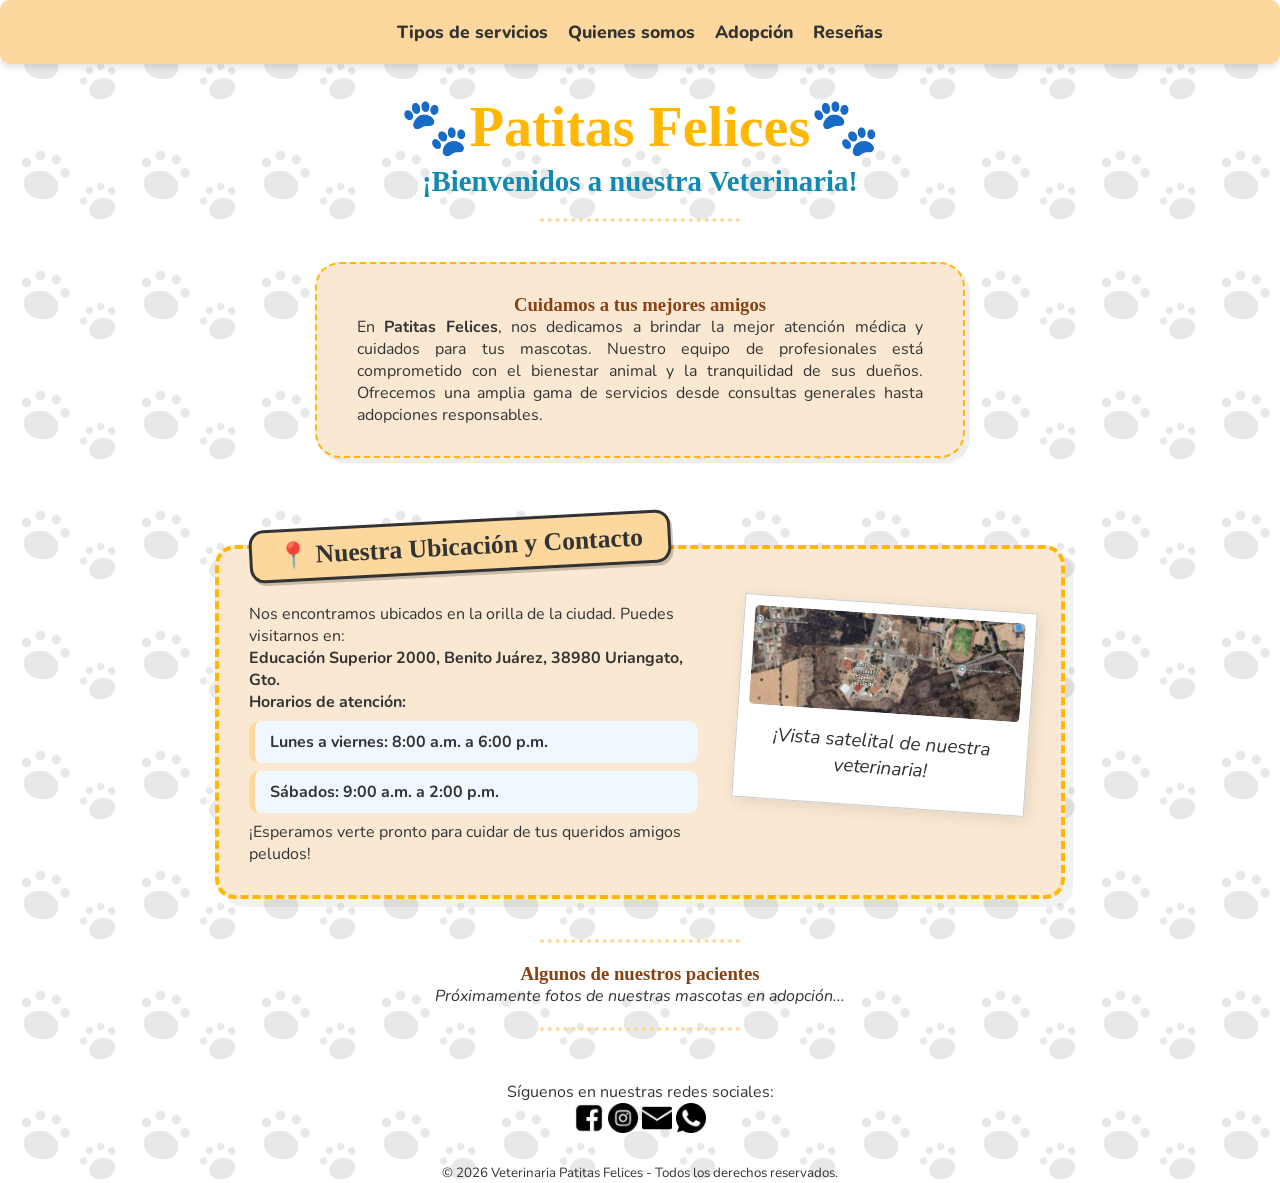
<file: html/index.html>
<!DOCTYPE html>
<html lang="es">
<head>
    <meta charset="UTF-8">
    <meta name="viewport" content="width=device-width, initial-scale=1.0">
    <link rel="stylesheet" href="../style.css">
    <title>Veterinaria - Patitas Felices</title>
</head>
<body>
    <header>
        <nav class="Menu">
            <ul>
                <li><a href="servicios.html">Tipos de servicios</a></li>
                <li><a href="quienesSomos.html">Quienes somos</a></li>
                <li><a href="adopcion.html">Adopción</a></li>
                <li><a href="reseñas.html">Reseñas</a></li>
            </ul>
        </nav>
    </header>
    <section id="nombre_vet">
        <h1 align="center">🐾Patitas Felices🐾</h1>
        <h2 align="center">¡Bienvenidos a nuestra Veterinaria!</h2>
        <hr id="comun">
    </section>
    <section id="bienvenida">
        <article>
            <h3 align="center">Cuidamos a tus mejores amigos</h3>
            <p align="justify">
                En <strong>Patitas Felices</strong>, nos dedicamos a brindar la mejor atención médica y cuidados para tus mascotas. 
                Nuestro equipo de profesionales está comprometido con el bienestar animal y la tranquilidad de sus dueños. 
                Ofrecemos una amplia gama de servicios desde consultas generales hasta adopciones responsables.
            </p>
        </article>
    </section>

    <br>

    <section id="ubicacion">
    <fieldset>
        <legend><strong>📍 Nuestra Ubicación y Contacto</strong></legend>
        
        <article>
            <div class="info-texto">
                <p>
                    Nos encontramos ubicados en la orilla de la ciudad. Puedes visitarnos en:
                    <br>
                    <strong>Educación Superior 2000, Benito Juárez, 38980 Uriangato, Gto.</strong>
                </p>

                <p>
                    <strong>Horarios de atención:</strong>
                </p>
                <ul>
                    <li>Lunes a viernes: 8:00 a.m. a 6:00 p.m.</li>
                    <li>Sábados: 9:00 a.m. a 2:00 p.m.</li>
                </ul>
                <p>¡Esperamos verte pronto para cuidar de tus queridos amigos peludos!</p>
            </div>

            <div id="ubicacion_satelite">
                <img src="../imagenes/veterinaria.png" alt="Veterinaria">
                <br>
                <small><em>¡Vista satelital de nuestra veterinaria!</em></small>
            </div>
        </article>
    </fieldset>
    </section>

    <hr id="comun">

    <section id="mascotas">
        <h3 align="center">Algunos de nuestros pacientes</h3>
        <p align="center"><em>Próximamente fotos de nuestras mascotas en adopción...</em></p>
    </section>   

    <hr>
    <footer>
        
        <section id="redesSociales" align="center">
            <p>Síguenos en nuestras redes sociales:</p>
            <nav>
                <a href="https://facebook.com" target="_blank"><img src="../imagenes/facebook.png" alt="Facebook" width="30"></a>
                <a href="https://instagram.com" target="_blank"><img src="../imagenes/instagram.png" alt="Instagram" width="30"></a>
                <a href="mailto:contacto@patitasfelices.com"><img src="../imagenes/email.png" alt="Email" width="30"></a>
                <a href="https://wa.me/1234567890" target="_blank"><img src="../imagenes/whatsapp.png" alt="WhatsApp" width="30"></a>
            </nav>
        </section>
        <br>
        <p align="center"><small>&copy; 2026 Veterinaria Patitas Felices - Todos los derechos reservados.</small></p>
    </footer>
</body>
</html>
</file>
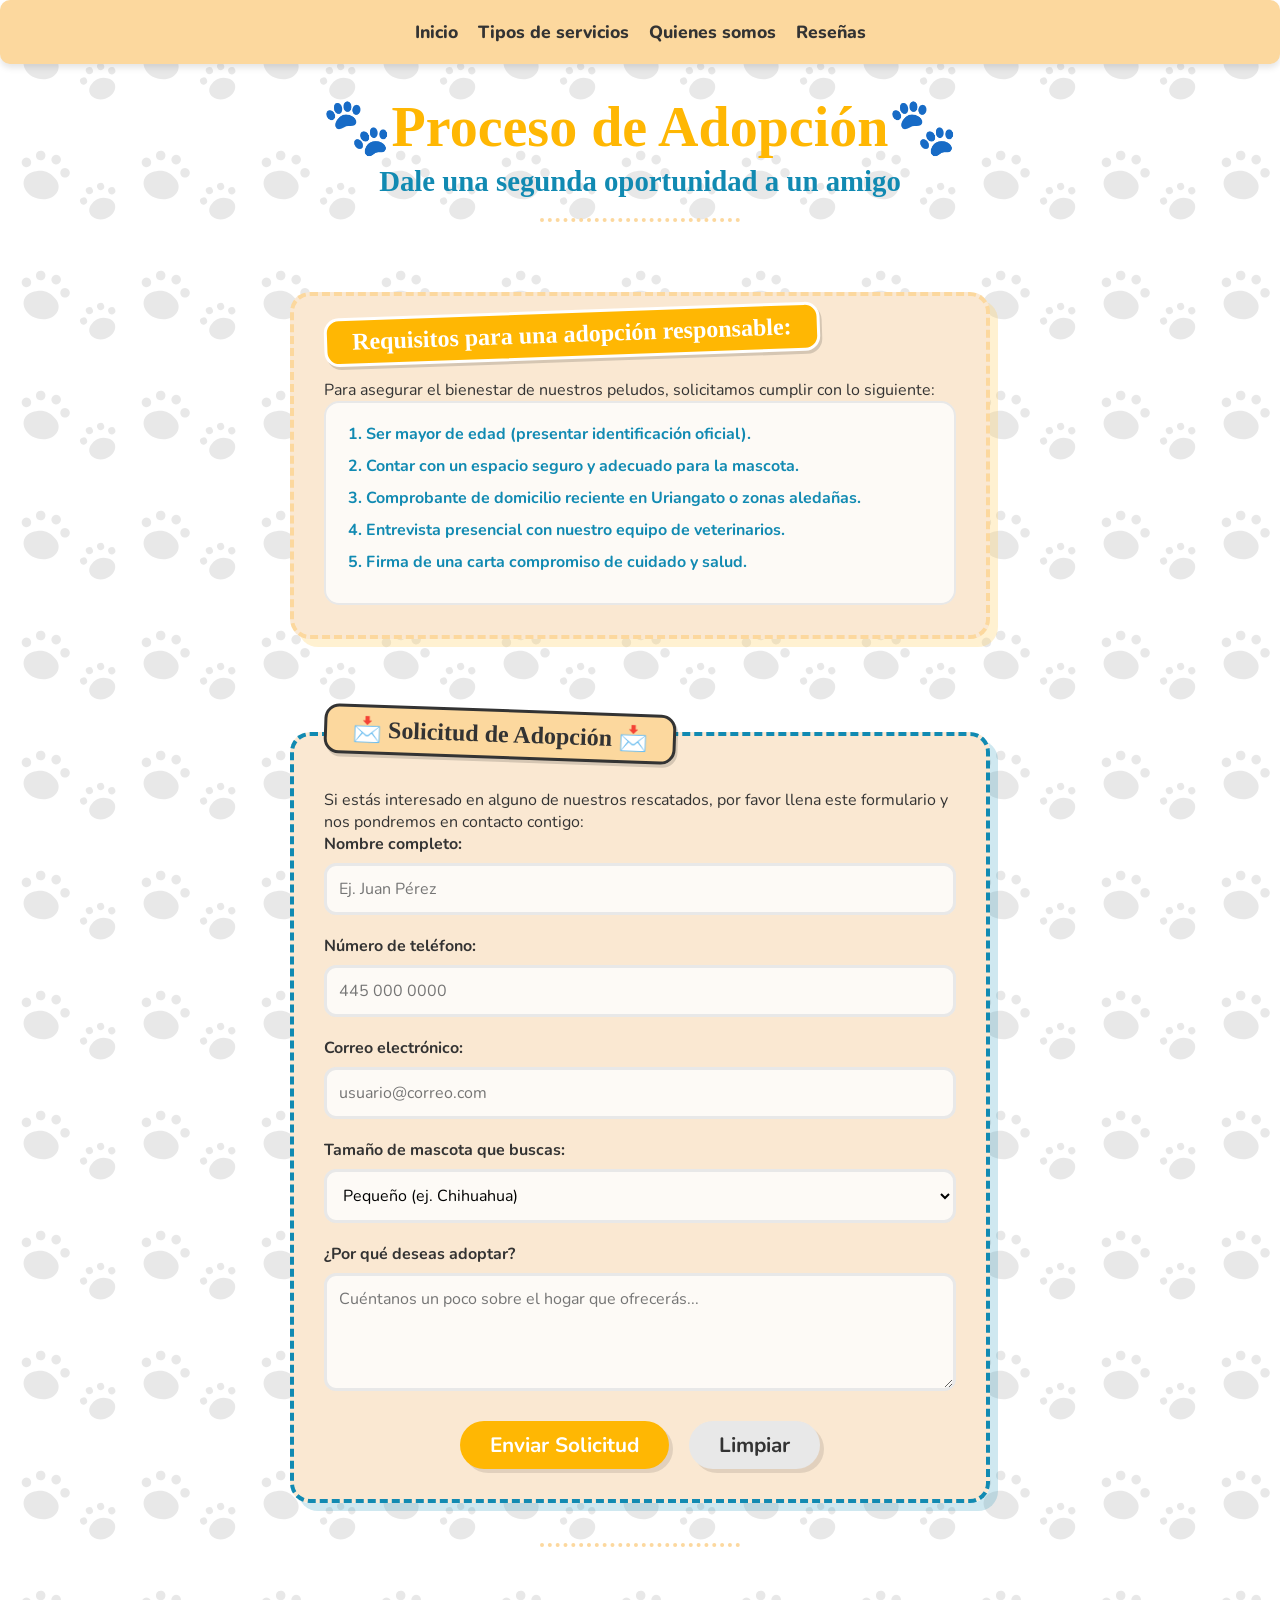
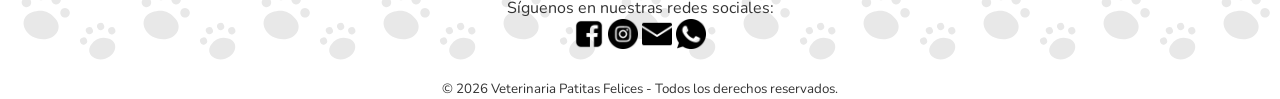
<file: html/adopcion.html>
<!DOCTYPE html>
<html lang="es">
<head>
    <meta charset="UTF-8">
    <meta name="viewport" content="width=device-width, initial-scale=1.0">
    <link rel="stylesheet" href="../style.css">
    <title>Adopcion</title>
</head>

<body>
    <header>
        <nav class="Menu">
            <ul>
                <li><a href="index.html">Inicio</a></li>
                <li><a href="servicios.html">Tipos de servicios</a></li>
                <li><a href="quienesSomos.html">Quienes somos</a></li>
                <li><a href="reseñas.html">Reseñas</a></li>
            </ul>
        </nav>
    </header>
    <section id="nombre_vet">
        <h1 align="center">🐾Proceso de Adopción🐾</h1>
        <h2 align="center">Dale una segunda oportunidad a un amigo</h2>
        <hr id="comun">
    </section>
    
    <section id="requisitos">
    <article class="tarjeta-adopcion">
        <h3>Requisitos para una adopción responsable:</h3>
        <p>Para asegurar el bienestar de nuestros peludos, solicitamos cumplir con lo siguiente:</p>
        <ol>
            <li>Ser mayor de edad (presentar identificación oficial).</li>
            <li>Contar con un espacio seguro y adecuado para la mascota.</li>
            <li>Comprobante de domicilio reciente en Uriangato o zonas aledañas.</li>
            <li>Entrevista presencial con nuestro equipo de veterinarios.</li>
            <li>Firma de una carta compromiso de cuidado y salud.</li>
        </ol>
    </article>
</section>

<section id="formulario_adopcion">
    <fieldset>
        <legend><strong>📩 Solicitud de Adopción 📩</strong></legend>
        <p>Si estás interesado en alguno de nuestros rescatados, por favor llena este formulario y nos pondremos en contacto contigo:</p>
        
        <form action="procesar_adopcion.php" method="post">
            <div class="campo-form">
                <label for="nombre">Nombre completo:</label>
                <input type="text" id="nombre" name="nombre" placeholder="Ej. Juan Pérez" required>
            </div>

            <div class="campo-form">
                <label for="telefono">Número de teléfono:</label>
                <input type="tel" id="telefono" name="telefono" placeholder="445 000 0000" required>
            </div>

            <div class="campo-form">
                <label for="email">Correo electrónico:</label>
                <input type="email" id="email" name="email" placeholder="usuario@correo.com" required>
            </div>

            <div class="campo-form">
                <label for="tamano">Tamaño de mascota que buscas:</label>
                <select id="tamano" name="tamano">
                    <option value="pequeno">Pequeño (ej. Chihuahua)</option>
                    <option value="mediano">Mediano (ej. Beagle)</option>
                    <option value="grande">Grande (ej. Labrador)</option>
                </select>
            </div>

            <div class="campo-form">
                <label for="motivo">¿Por qué deseas adoptar?</label>
                <textarea id="motivo" name="motivo" rows="4" placeholder="Cuéntanos un poco sobre el hogar que ofrecerás..."></textarea>
            </div>

            <div class="botones-form">
                <input type="submit" value="Enviar Solicitud">
                <input type="reset" value="Limpiar">
            </div>
        </form>
    </fieldset>
</section>

    <hr>
    <footer>
        <div id="redesSociales" align="center">
            <p>Síguenos en nuestras redes sociales:</p>
            <nav>
                <a href="https://facebook.com" target="_blank"><img src="../imagenes/facebook.png" alt="Facebook" width="30"></a>
                <a href="https://instagram.com" target="_blank"><img src="../imagenes/instagram.png" alt="Instagram" width="30"></a>
                <a href="mailto:contacto@patitasfelices.com"><img src="../imagenes/email.png" alt="Email" width="30"></a>
                <a href="https://wa.me/1234567890" target="_blank"><img src="../imagenes/whatsapp.png" alt="WhatsApp" width="30"></a>
            </nav>
        </div>
        <br>
        <p align="center"><small>&copy; 2026 Veterinaria Patitas Felices - Todos los derechos reservados.</small></p>
    </footer>
</body>

</html>
</file>
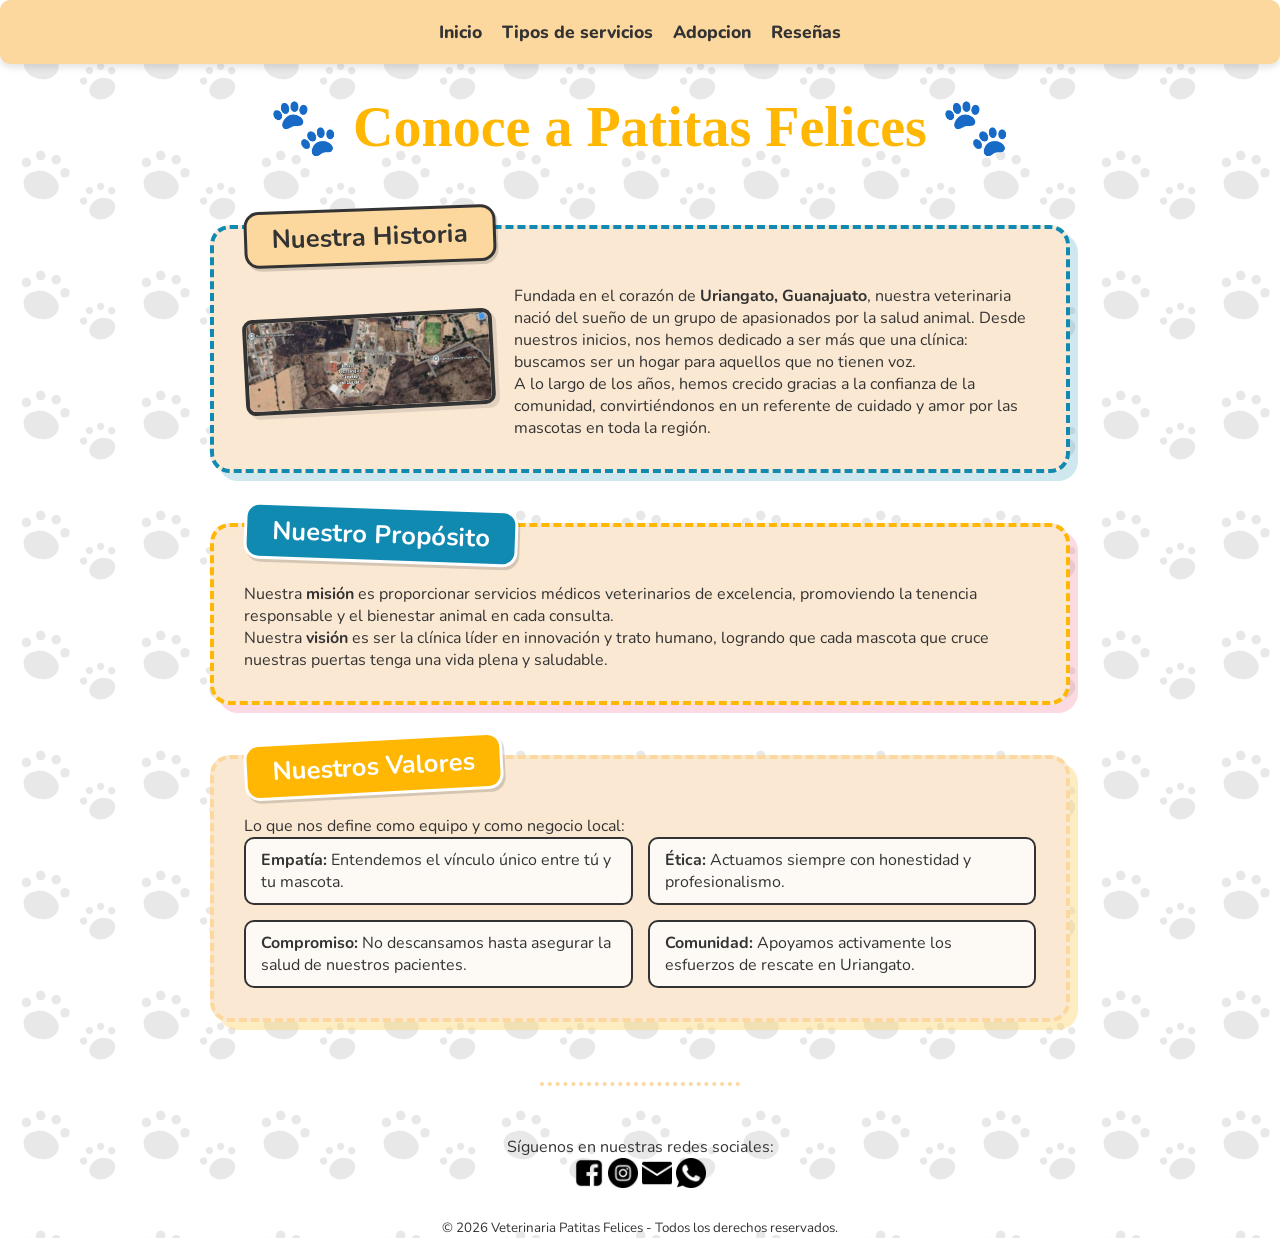
<file: html/quienesSomos.html>
<!DOCTYPE html>
<html lang="es">
<head>
    <meta charset="UTF-8">
    <meta name="viewport" content="width=device-width, initial-scale=1.0">
    <link rel="stylesheet" href="../style.css">
    <title>Quienes somos</title>
</head>
<body>
    <header>
        <nav class="Menu">
            <ul>
                <li><a href="index.html">Inicio</a></li>
                <li><a href="servicios.html">Tipos de servicios</a></li>
                <li><a href="adopcion.html">Adopcion</a></li>
                <li><a href="reseñas.html">Reseñas</a></li>
            </ul>
        </nav>
    </header>
    <section id="nombre_vet">
        <h1 align="center">🐾 Conoce a Patitas Felices 🐾</h1>
        
    </section>
    <div class="contenedor-quienes-somos">
    <section id="historia">
        <article class="tarjeta-comic">
            <h2>Nuestra Historia</h2>
            <div class="historia-flex">
                <img src="../imagenes/veterinaria.png" alt="Nuestra Clínica">
                <div class="texto-historia">
                    <p>Fundada en el corazón de <strong>Uriangato, Guanajuato</strong>, nuestra veterinaria nació del sueño de un grupo de apasionados por la salud animal. Desde nuestros inicios, nos hemos dedicado a ser más que una clínica: buscamos ser un hogar para aquellos que no tienen voz.</p>
                    <p>A lo largo de los años, hemos crecido gracias a la confianza de la comunidad, convirtiéndonos en un referente de cuidado y amor por las mascotas en toda la región.</p>
                </div>
            </div>
        </article>
    </section>

    <section id="proposito">
        <article class="tarjeta-comic">
            <h2>Nuestro Propósito</h2>
            <p>Nuestra <strong>misión</strong> es proporcionar servicios médicos veterinarios de excelencia, promoviendo la tenencia responsable y el bienestar animal en cada consulta.</p>
            <p>Nuestra <strong>visión</strong> es ser la clínica líder en innovación y trato humano, logrando que cada mascota que cruce nuestras puertas tenga una vida plena y saludable.</p>
        </article>
    </section>

    <section id="valores">
        <article class="tarjeta-comic">
            <h2>Nuestros Valores</h2>
            <p>Lo que nos define como equipo y como negocio local:</p>
            <ul>
                <li><strong>Empatía:</strong> Entendemos el vínculo único entre tú y tu mascota.</li>
                <li><strong>Ética:</strong> Actuamos siempre con honestidad y profesionalismo.</li>
                <li><strong>Compromiso:</strong> No descansamos hasta asegurar la salud de nuestros pacientes.</li>
                <li><strong>Comunidad:</strong> Apoyamos activamente los esfuerzos de rescate en Uriangato.</li>
            </ul>
        </article>
    </section>
</div>
     <hr>
    <footer>
   
    <div id="redesSociales" align="center">
        <p>Síguenos en nuestras redes sociales:</p>
        <nav>
            <a href="https://facebook.com" target="_blank"><img src="../imagenes/facebook.png" alt="Facebook" width="30"></a>
            <a href="https://instagram.com" target="_blank"><img src="../imagenes/instagram.png" alt="Instagram" width="30"></a>
            <a href="mailto:contacto@patitasfelices.com"><img src="../imagenes/email.png" alt="Email" width="30"></a>
            <a href="https://wa.me/1234567890" target="_blank"><img src="../imagenes/whatsapp.png" alt="WhatsApp" width="30"></a>
        </nav>
    </div>
    <br>
    <p align="center"><small>&copy; 2026 Veterinaria Patitas Felices - Todos los derechos reservados.</small></p>
</footer>
</body>

</html>
</file>
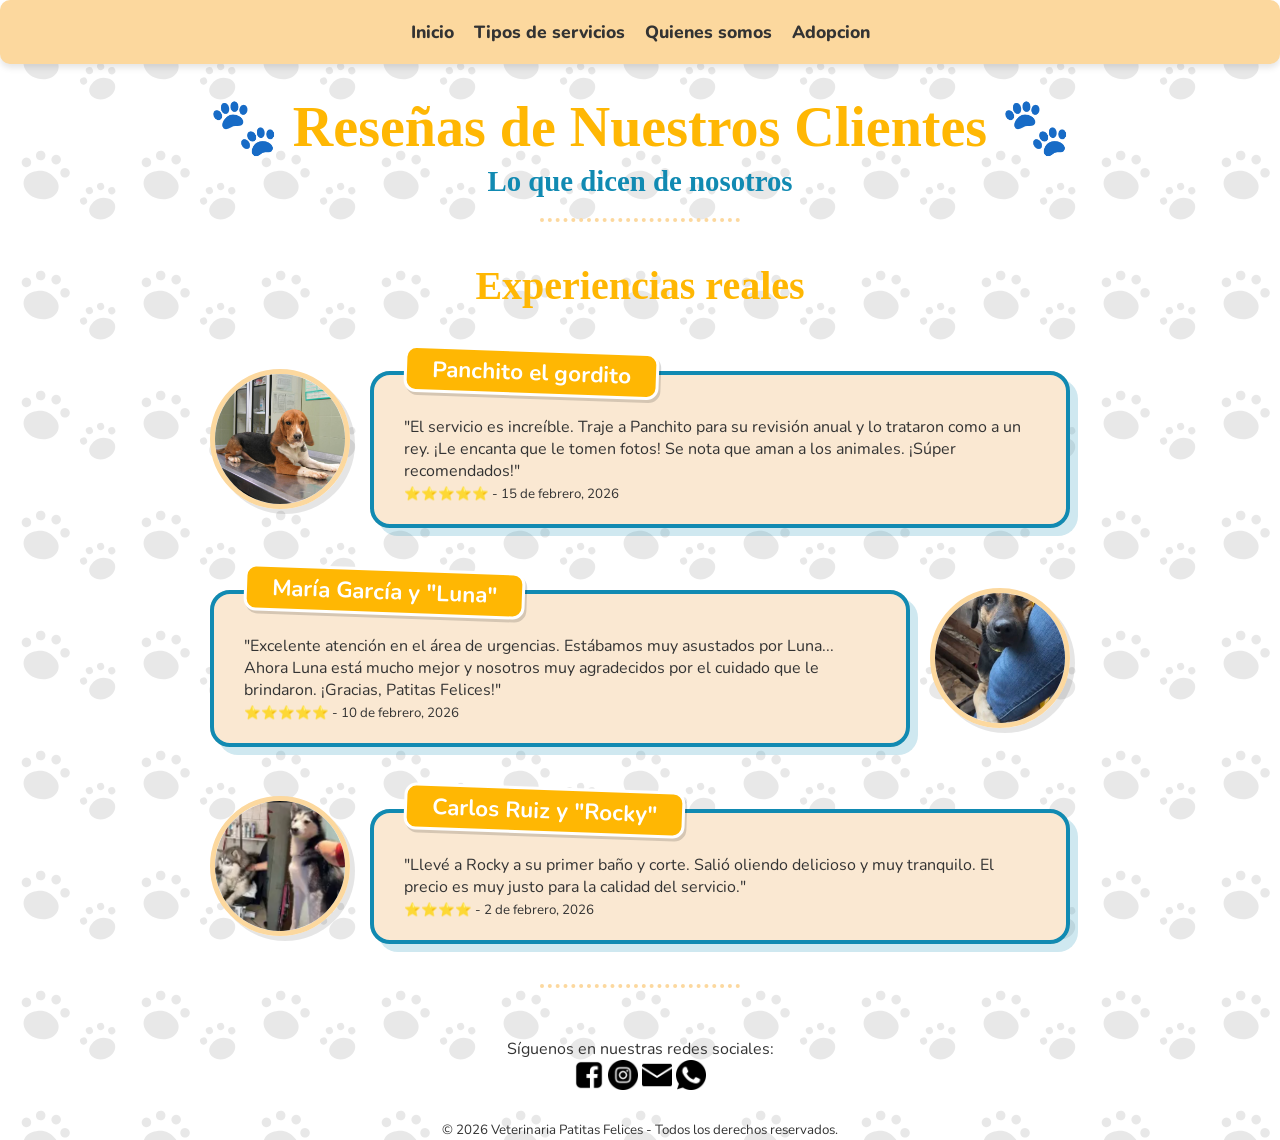
<file: html/reseñas.html>
<!DOCTYPE html>
<html lang="es">
<head>
    <meta charset="UTF-8">
    <meta name="viewport" content="width=device-width, initial-scale=1.0">
    <link rel="stylesheet" href="../style.css">
    <title>Reseñas - Patitas Felices</title>
    
</head>
<body>
    <header>
        <nav class="Menu">
            <ul>
                <li><a href="index.html">Inicio</a></li>
                <li><a href="servicios.html">Tipos de servicios</a></li>
                <li><a href="quienesSomos.html">Quienes somos</a></li>
                <li><a href="adopcion.html">Adopcion</a></li> 
            </ul>
        </nav>
        
    </header>
    <section id="nombre_vet">
        <h1 align="center">🐾 Reseñas de Nuestros Clientes 🐾</h1>
        <h2 align="center">Lo que dicen de nosotros</h2>
        <hr id="comun">
    </section>
    <section id="lista-reseñas">
    <h3 align="center">Experiencias reales</h3>
    
    <article>
        <img src="../imagenes/beagle_veterinaria.png" alt="Beagle en la veterinaria">
        <fieldset>
            <legend><strong>Panchito el gordito</strong></legend>
            <p>
                "El servicio es increíble. Traje a Panchito para su revisión anual y lo trataron como a un rey. ¡Le encanta que le tomen fotos!
                Se nota que aman a los animales. ¡Súper recomendados!"
            </p>
            <p><small>⭐⭐⭐⭐⭐ - 15 de febrero, 2026</small></p>
        </fieldset>
    </article>

    <article>
        <img src="../imagenes/perrito_rescatado.png" alt="Perrito rescatado">
        <fieldset>
            <legend><strong>María García y "Luna"</strong></legend>
            <p>
                "Excelente atención en el área de urgencias. Estábamos muy asustados por Luna... Ahora Luna está mucho mejor y nosotros muy agradecidos por el cuidado que le brindaron. ¡Gracias, Patitas Felices!"
            </p>
            <p><small>⭐⭐⭐⭐⭐ - 10 de febrero, 2026</small></p>
        </fieldset>
    </article>

    <article>
        <img src="../imagenes/husky_corte_pelo.png" alt="Husky bien portadito">
        <fieldset>
            <legend><strong>Carlos Ruiz y "Rocky"</strong></legend>
            <p>
                "Llevé a Rocky a su primer baño y corte. Salió oliendo delicioso y muy tranquilo. 
                El precio es muy justo para la calidad del servicio."
            </p>
            <p><small>⭐⭐⭐⭐ - 2 de febrero, 2026</small></p>
        </fieldset>
    </article>
</section>
    <hr>
    <footer>
    
    <div id="redesSociales" align="center">
        <p>Síguenos en nuestras redes sociales:</p>
        <nav>
            <a href="https://facebook.com" target="_blank"><img src="../imagenes/facebook.png" alt="Facebook" width="30"></a>
            <a href="https://instagram.com" target="_blank"><img src="../imagenes/instagram.png" alt="Instagram" width="30"></a>
            <a href="mailto:contacto@patitasfelices.com"><img src="../imagenes/email.png" alt="Email" width="30"></a>
            <a href="https://wa.me/1234567890" target="_blank"><img src="../imagenes/whatsapp.png" alt="WhatsApp" width="30"></a>
        </nav>
    </div>
    <br>
    <p align="center"><small>&copy; 2026 Veterinaria Patitas Felices - Todos los derechos reservados.</small></p>
    </footer>
</body>

</html>
</file>
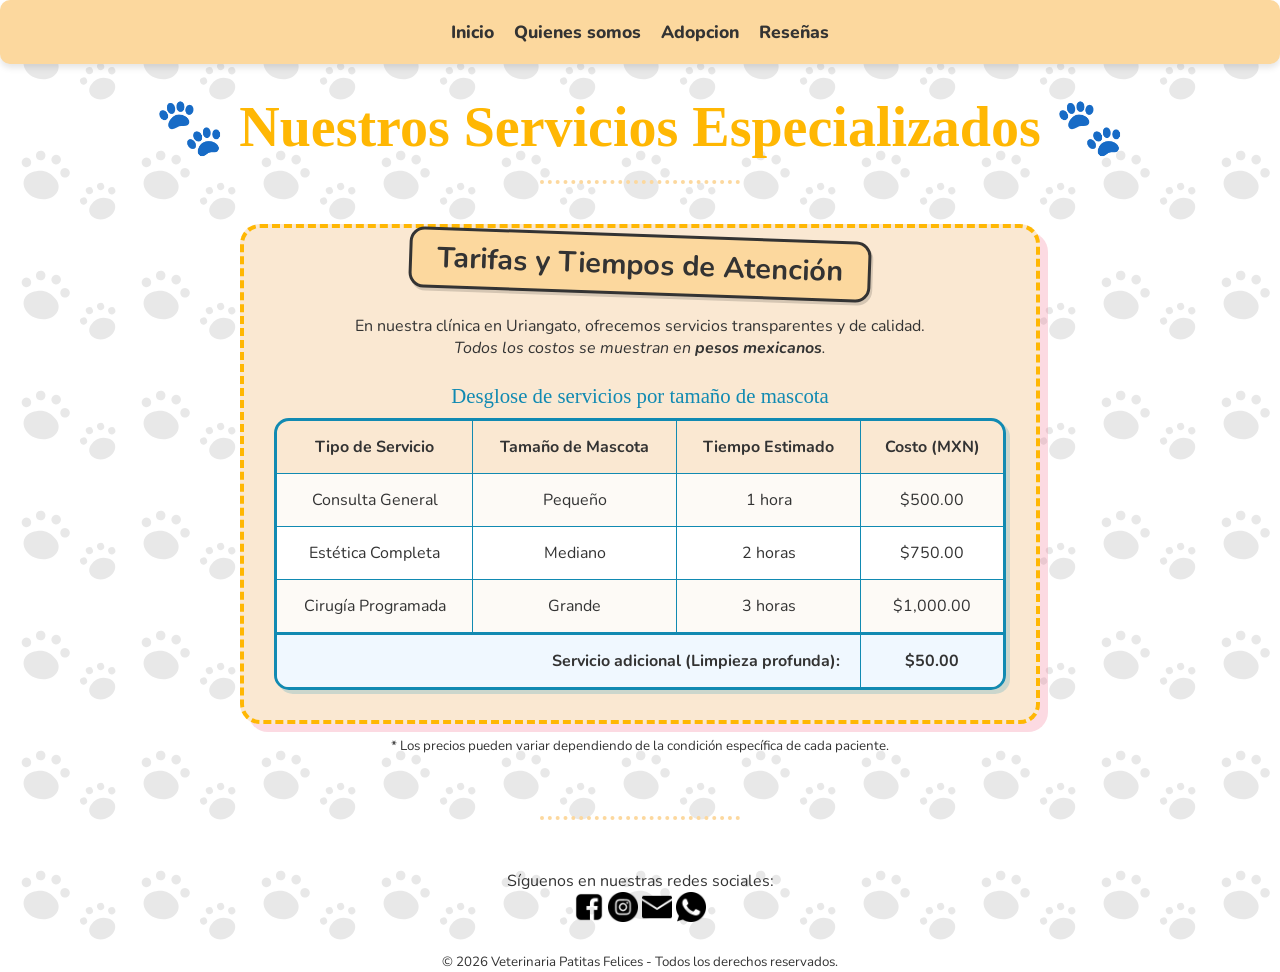
<file: html/servicios.html>
<!DOCTYPE html>
<html lang="es">
<head>
    <meta charset="UTF-8">
    <meta name="viewport" content="width=device-width, initial-scale=1.0">
    <link rel="stylesheet" href="../style.css">
    <title>Servicios</title>
</head>
<body>
    <header>
        <nav class="Menu">
            <ul>
                <li><a href="index.html">Inicio</a></li>
                <li><a href="quienesSomos.html">Quienes somos</a></li>
                <li><a href="adopcion.html">Adopcion</a></li>
                <li><a href="reseñas.html">Reseñas</a></li>
            </ul>
        </nav>
    </header>
    <section id="nombre_vet">
        <h1 align="center">🐾 Nuestros Servicios Especializados 🐾</h1>
        <hr id="comun">
    </section>
   <section id="contenido_servicios">
    <article class="tarjeta-servicios">
        <h2>Tarifas y Tiempos de Atención</h2>
        <p>
            En nuestra clínica en Uriangato, ofrecemos servicios transparentes y de calidad. 
            <br>
            <em>Todos los costos se muestran en <strong>pesos mexicanos</strong>.</em>
        </p>

        <table>
            <caption>Desglose de servicios por tamaño de mascota</caption>
            <thead>
                <tr> 
                    <th>Tipo de Servicio</th>
                    <th>Tamaño de Mascota</th>
                    <th>Tiempo Estimado</th>
                    <th>Costo (MXN)</th>
                </tr>
            </thead>
            <tbody>
                <tr>
                    <td>Consulta General</td>
                    <td>Pequeño</td>
                    <td>1 hora</td>
                    <td>$500.00</td>
                </tr>
                <tr>
                    <td>Estética Completa</td>
                    <td>Mediano</td>
                    <td>2 horas</td>
                    <td>$750.00</td> 
                </tr>
                <tr>
                    <td>Cirugía Programada</td>
                    <td>Grande</td>
                    <td>3 horas</td>
                    <td>$1,000.00</td>
                </tr>
            </tbody>
            <tfoot>
                <tr>
                    <td colspan="3" class="texto-derecha"><strong>Servicio adicional (Limpieza profunda):</strong></td>
                    <td><strong>$50.00</strong></td>
                </tr>
            </tfoot>
        </table>
    </article>
</section>

<section id="nota_adicional">
    <p><small>* Los precios pueden variar dependiendo de la condición específica de cada paciente.</small></p>
</section>
    <hr>
    <footer>
        <div id="redesSociales" align="center">
            <p>Síguenos en nuestras redes sociales:</p>
            <nav>
                <a href="https://facebook.com" target="_blank"><img src="../imagenes/facebook.png" alt="Facebook" width="30"></a>
                <a href="https://instagram.com" target="_blank"><img src="../imagenes/instagram.png" alt="Instagram" width="30"></a>
                <a href="mailto:contacto@patitasfelices.com"><img src="../imagenes/email.png" alt="Email" width="30"></a>
                <a href="https://wa.me/1234567890" target="_blank"><img src="../imagenes/whatsapp.png" alt="WhatsApp" width="30"></a>
            </nav>
        </div>
        <br>
        <p align="center"><small>&copy; 2026 Veterinaria Patitas Felices - Todos los derechos reservados.</small></p>
    </footer>
</body>

</html>
</file>
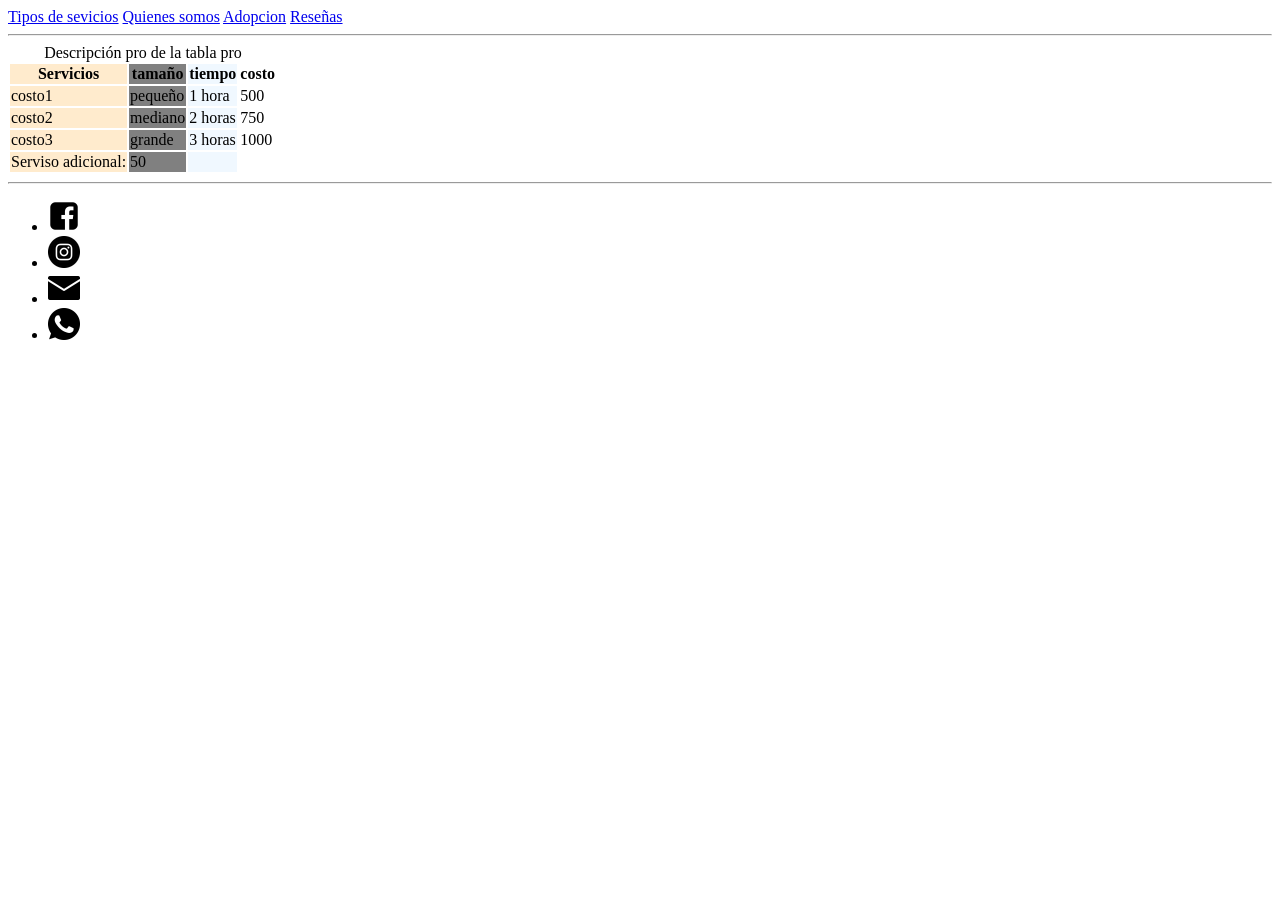
<file: html/servisios.html>
<!DOCTYPE html>
<html lang="en">
<head>
    <meta charset="UTF-8">
    <meta name="viewport" content="width=device-width, initial-scale=1.0">
    <title>Servicios</title>
</head>
<header>
    <nav id="menu">
        <a href="servicios.html">Tipos de sevicios</a>
        <a href="quienesSomos.html">Quienes somos</a>
        <a href="adopcion.html">Adopcion</a>
        <a href="reseñas.html">Reseñas</a>
    </nav>
    <hr>
</header>
<body>
    <table>
        <caption>Descripción pro de la tabla pro</caption>
            <colgroup>
                <col style="background-color: blanchedalmond;">
                <col style="background-color: gray;">
                <col style="background-color: aliceblue;">
            </colgroup>
            <thead>
                <tr>
                    <th>Servicios</th>
                    <th>tamaño</th>
                    <th>tiempo</th>
                    <th>costo</th>
                </tr>
            </thead>
            <tbody>
                <tr>
                    <td>
                        costo1
                    </td>
                    <td>
                        pequeño
                    </td>
                    <td>
                        1 hora
                    </td>
                    <td>
                        500
                    </td>
                </tr>
                <tr >
                    <td>
                        costo2
                    </td>
                    <td>
                        mediano
                    </td>
                    <td>
                        2 horas
                    <td>
                        750
                    </td>
                
                </tr>
                <tr>
                    <td>
                        costo3
                    </td>
                    <td>
                        grande
                    </td>
                    <td>
                        3 horas
                    </td>
                    <td>
                        1000
                    </td>
                
                </tr>
            </tbody>
            <tfoot>
                <tr>
                    <td>Serviso adicional:</td>
                    <td>50</td>
                    <td></td>
                    <td></td>
                </tr>
            </tfoot>
    </table>
</body>
<footer>
    <hr>
    <div id="redesSociales"></div>
        <ul>
            <li><nav><img src="../imagenes/facebook.png" alt="Facebook"></nav></li>
            <li> <nav><img src="../imagenes/instagram.png" alt="Instagram"></nav></li>
            <li> <nav><img src="../imagenes/email.png" alt="Email"></nav></li>
            <li> <nav><img src="../imagenes/whatsapp.png" alt="WhatsApp"></nav></li>
        </ul>
    </div>
</footer>
</html>
</file>
<file: style.css>
@import url('https://fonts.googleapis.com/css2?family=Nunito:ital,wght@0,200..1000;1,200..1000&family=Schoolbell&display=swap');

:root {
    --fuente-nunito: 'Nunito';
    --fuente-schoolbell: 'Schoolbell', cursive;

    --color-fondo: #fbf5ee;
    --color-nav: #fcd89e;
    --color-texto: #333333;
    --color-titulos: #8a4111;
    --color-hover: #ef476f;
    --color-caja: rgb(250, 232, 210);
    --color-acento: #ffb703;
}

* {
    margin: 0;
    padding: 0;
    box-sizing: border-box;
}

body{
    font-family: var(--fuente-nunito);
    background-color: var(--color-fondo);
    color: var(--color-texto);

    display: flex;
    flex-direction: column;

    background-color: white;
    background-image: url("data:image/svg+xml,%3Csvg xmlns='http://www.w3.org/2000/svg' width='120' height='120' viewBox='0 0 120 120'%3E%3Cg fill='%23e8e8e8'%3E%3C!-- Huella 1 --%3E%3Cg transform='translate(20, 20) rotate(15) scale(0.8)'%3E%3Ccircle cx='15' cy='25' r='6'/%3E%3Ccircle cx='30' cy='12' r='6'/%3E%3Ccircle cx='50' cy='12' r='6'/%3E%3Ccircle cx='65' cy='25' r='6'/%3E%3Cpath d='M40,65 C20,65 10,45 25,35 C35,28 45,28 55,35 C70,45 60,65 40,65 Z'/%3E%3C/g%3E%3C!-- Huella 2 --%3E%3Cg transform='translate(70, 70) rotate(-20) scale(0.6)'%3E%3Ccircle cx='15' cy='25' r='6'/%3E%3Ccircle cx='30' cy='12' r='6'/%3E%3Ccircle cx='50' cy='12' r='6'/%3E%3Ccircle cx='65' cy='25' r='6'/%3E%3Cpath d='M40,65 C20,65 10,45 25,35 C35,28 45,28 55,35 C70,45 60,65 40,65 Z'/%3E%3C/g%3E%3C/g%3E%3C/svg%3E");
    background-repeat: repeat;
}

h1, h2, h3, legend {
    font-family: var(--fuente-schoolbell);
    color: var(--color-titulos);
}

.Menu{
    background-color: var(--color-nav);
    padding: 20px;
    box-shadow: 0 4px 6px rgba(0, 0, 0, 0.1);
    border-radius: 10px;
}

.Menu ul{
    display: flex;
    justify-content: center;
    align-items: center;
    gap: 20px;
    list-style: none;
}

.Menu a {
    text-decoration: none;
    color: var(--color-texto);
    font-weight: 800;
    font-size: 1.1rem;
    transition: color 0.3s ease, transform 0.2s ease;
}

.Menu a:hover {
    color: var(--color-hover);
    transform: scale(1.1);
}

#nombre_vet {
    text-align: center;
    margin-top: 30px;
}

#nombre_vet h1 {
    font-family: var(--fuente-schoolbell);
    font-size: 3.5rem;
    color: var(--color-acento);
    margin-bottom: 5px;
}

#nombre_vet h2 {
    font-family: var(--fuente-schoolbell);
    font-size: 1.8rem;
    margin-top: 0;
    color: #118ab2;
}

hr {
    border: none;
    border-top: 4px dotted var(--color-nav);
    width: 200px;
    margin: 20px auto;
}

#bienvenida {
    display: flex;
    justify-content: center;
    padding: 20px;
}

#bienvenida article {
    background-color: var(--color-caja);
    max-width: 650px; 
    padding: 30px 40px;
    
    border: 2.5px dashed var(--color-acento);
    border-radius: 25px;
    
    box-shadow: 5px 5px 0px rgba(173, 172, 172, 0.2);
}

/*Inicio*/

#ubicacion {
    display: flex;
    justify-content: center;
    padding: 20px;
}

#ubicacion fieldset {
    background-color: var(--color-caja);
    border: 4px dashed var(--color-acento); 
    border-radius: 20px;
    padding: 30px;
    max-width: 850px;
    box-shadow: 8px 8px 0px rgba(0,0,0,0.05);
}

#ubicacion legend {
    background-color: var(--color-nav);
    color: var(--color-texto);
    font-family: var(--fuente-schoolbell);
    font-size: 1.6rem;
    padding: 8px 25px;
    border-radius: 15px;
    border: 3px solid var(--color-texto); 
    transform: rotate(-3deg);
    box-shadow: 2px 3px 0px rgba(0,0,0,0.2);
}

#ubicacion article {
    display: flex;
    flex-direction: column; /* En móvil, se apilan verticalmente */
    align-items: center;
    gap: 40px;
}

.info-texto ul {
    list-style: none;
    padding: 0;
}

.info-texto li {
    background-color: #f0f8ff;
    margin: 8px 0;
    padding: 10px 15px;
    border-radius: 10px;
    border-left: 6px solid var(--color-nav);
    font-weight: bold;
}

#ubicacion_satelite {
    background: white;
    padding: 10px 10px 25px 10px;
    border: 1px solid #ccc;
    box-shadow: 3px 3px 15px rgba(0,0,0,0.1);
    transform: rotate(4deg); 
    transition: transform 0.3s ease;
    text-align: center;
}

#ubicacion_satelite:hover {
    transform: scale(1.05) rotate(0deg);
}

#ubicacion_satelite img {
    width: 100%;
    max-width: 300px;
    border-radius: 5px;
    height: auto;
}

#ubicacion_satelite small {
    display: block;
    margin-top: 10px;
    font-family: var(--fuente-titulos);
    font-size: 1.2rem;
    color: var(--color-texto);
}

@media (min-width: 768px) {
    #ubicacion article {
        flex-direction: row;
        align-items: flex-start;
    }
}

/*Reseñas*/

#lista-reseñas {
    max-width: 900px; 
    margin: 0 auto;
    padding: 20px;
    display: flex;
    flex-direction: column;
    gap: 40px;
}

#lista-reseñas h3 {
    font-family: var(--fuente-schoolbell);
    font-size: 2.5rem;
    color: var(--color-acento);
}

#lista-reseñas article {
    display: flex;
    flex-direction: column;
    align-items: center;
    gap: 20px;
}

#lista-reseñas article img {
    width: 140px;
    height: 140px;
    object-fit: cover; 
    border-radius: 50%; 
    border: 5px solid var(--color-nav); 
    box-shadow: 5px 5px 0px rgba(0,0,0,0.1);
    flex-shrink: 0;
}

#lista-reseñas fieldset {
    background-color: var(--color-caja);
    border: 4px solid #118ab2;
    border-radius: 20px;
    padding: 20px 30px;
    box-shadow: 8px 8px 0px rgba(17, 138, 178, 0.2);
    position: relative;
    flex-grow: 1; /* Hace que el cuadro ocupe todo el espacio disponible al lado de la foto */
}

#lista-reseñas legend {
    background-color: var(--color-acento); 
    color: white;
    font-family: var(--fuente-titulos);
    font-size: 1.4rem;
    padding: 5px 25px;
    border-radius: 12px;
    border: 3px solid white;
    transform: rotate(2deg);
    box-shadow: 2px 3px 0px rgba(0,0,0,0.15);
}

@media (min-width: 768px) {
    #lista-reseñas article {
        flex-direction: row;
        align-items: center; 
    }

    /*Para ir alternando de izquierda a derecha las fotos de los fuchis*/
    #lista-reseñas article:nth-of-type(even) {
        flex-direction: row-reverse;
    }

}

/*Quienes somos*/
.contenedor-quienes-somos {
    max-width: 900px;
    margin: 60px auto 40px auto;
    display: flex;
    flex-direction: column;
    gap: 50px;
    padding: 0 20px;
}

.tarjeta-comic {
    background-color: var(--color-caja);
    border: 4px dashed #118ab2;
    border-radius: 20px;
    padding: 0 30px 30px 30px;
    box-shadow: 8px 8px 0px rgba(17, 138, 178, 0.2);
}


#proposito .tarjeta-comic {
    border-color: var(--color-acento);
    box-shadow: 8px 8px 0px rgba(239, 71, 111, 0.2);
}

#valores .tarjeta-comic {
    border-color: var(--color-nav); /* Amarillo */
    box-shadow: 8px 8px 0px rgba(255, 209, 102, 0.4);
}

.tarjeta-comic h2 {
    font-family: var(--fuente-titulos);
    font-size: 1.6rem;
    background-color: var(--color-nav);
    color: var(--color-texto);
    display: inline-block;
    padding: 8px 25px;
    border-radius: 15px;
    border: 3px solid var(--color-texto);
    margin-top: -25px; /* Sube el título para que muerda el borde */
    margin-bottom: 20px;
    transform: rotate(-2deg);
    box-shadow: 2px 3px 0px rgba(0,0,0,0.15);
}

#proposito .tarjeta-comic h2 {
    background-color: #118ab2;
    color: white;
    border-color: white;
    transform: rotate(2deg); /* Inclinación al lado contrario */
}

#valores .tarjeta-comic h2 {
    background-color: var(--color-acento);
    color: white;
    border-color: white;
    transform: rotate(-3deg);
}

.historia-flex {
    display: flex;
    flex-direction: column;
    align-items: center;
    gap: 20px;
}

@media (min-width: 768px) {
    .historia-flex {
        flex-direction: row;
    }
}

.historia-flex img {
    width: 100%;
    max-width: 250px;
    border-radius: 10px;
    border: 4px solid var(--color-texto);
    box-shadow: 4px 4px 0px rgba(0,0,0,0.1);
    transform: rotate(-3deg);
}

#valores ul {
    list-style: none;
    padding: 0;
    display: flex;
    flex-wrap: wrap; /* Permite que los elementos pasen a la siguiente línea */
    gap: 15px;
}

#valores li {
    background-color: #fdfaf6;
    padding: 10px 15px;
    border-radius: 10px;
    border: 2px solid var(--color-texto);
    flex: 1 1 45%; /* Hace que se acomoden en dos columnas en pantallas grandes */
}

/*Tipos de Servicios*/
#contenido_servicios {
    display: flex;
    justify-content: center;
    padding: 20px;
}

.tarjeta-servicios {
    background-color: var(--color-caja);
    border: 4px dashed var(--color-acento); /* Borde rosa sandía */
    border-radius: 20px;
    padding: 30px;
    max-width: 800px;
    width: 100%;
    box-shadow: 8px 8px 0px rgba(239, 71, 111, 0.2);
    text-align: center;
}

.tarjeta-servicios h2 {
    font-family: var(--fuente-titulos);
    font-size: 1.8rem;
    background-color: var(--color-nav);
    color: var(--color-texto);
    display: inline-block;
    padding: 8px 25px;
    border-radius: 15px;
    border: 3px solid var(--color-texto);
    margin-top: -55px; /* Lo subimos para que muerda el borde */
    margin-bottom: 20px;
    transform: rotate(2deg);
    box-shadow: 2px 3px 0px rgba(0,0,0,0.15);
}

.tarjeta-servicios p {
    margin-bottom: 25px;
}

.tarjeta-servicios table {
    width: 100%;
    border-collapse: separate;
    border-spacing: 0;
    border: 3px solid #118ab2; 
    border-radius: 15px; 
    overflow: hidden;
    box-shadow: 4px 4px 0px rgba(17, 138, 178, 0.2);
    margin: 0 auto;
}

.tarjeta-servicios caption {
    font-family: var(--fuente-schoolbell);
    font-size: 1.3rem;
    color: #118ab2;
    margin-bottom: 10px;
}

.tarjeta-servicios th, 
.tarjeta-servicios td {
    padding: 15px;
    border-bottom: 1px solid #118ab2;
    border-right: 1px solid #118ab2;
}

.tarjeta-servicios th:last-child, 
.tarjeta-servicios td:last-child {
    border-right: none;
}

.tarjeta-servicios tbody tr:last-child td,
.tarjeta-servicios tfoot tr:last-child td {
    border-bottom: none;
}

tarjeta-servicios thead th {
    background-color: var(--color-nav);
    font-size: 1.1rem;
}

.tarjeta-servicios tbody tr:nth-child(odd) {
    background-color: #fdfaf6; /* Un crema muy suave */
}

.tarjeta-servicios tbody tr:nth-child(even) {
    background-color: #ffffff;
}

.tarjeta-servicios tfoot td {
    background-color: #f0f8ff; /* Azul muy clarito para el total */
    border-top: 3px solid #118ab2;
}

.texto-derecha {
    text-align: right;
    padding-right: 20px !important;
}

/* Nota inferior */
#nota_adicional {
    text-align: center;
    margin-top: -10px;
    padding-bottom: 40px;
}

/*Adopción*/
#requisitos, #formulario_adopcion {
    display: flex;
    justify-content: center;
    padding: 20px;
    margin-top: 30px;
}

.tarjeta-adopcion {
    background-color: var(--color-caja);
    border: 4px dashed var(--color-nav); /* Borde amarillo */
    border-radius: 20px;
    padding: 30px;
    max-width: 700px;
    width: 100%;
    box-shadow: 8px 8px 0px rgba(255, 209, 102, 0.3);
    text-align: left;
}

.tarjeta-adopcion h3 {
    font-family: var(--fuente-schoolbell);
    font-size: 1.5rem;
    background-color: var(--color-acento);
    color: white;
    display: inline-block;
    padding: 8px 25px;
    border-radius: 15px;
    border: 3px solid white;
    transform: rotate(-2deg);
    box-shadow: 2px 3px 0px rgba(0,0,0,0.15);
    margin-top: -55px;
    margin-bottom: 20px;
}

.tarjeta-adopcion ol {
    background-color: #fdfaf6;
    padding: 20px 20px 20px 40px;
    border-radius: 15px;
    border: 2px solid #e8e8e8;
}

.tarjeta-adopcion li {
    margin-bottom: 10px;
    font-weight: bold;
    color: #118ab2;
}

#formulario_adopcion fieldset {
    background-color: var(--color-caja);
    border: 4px dashed #118ab2; 
    border-radius: 20px;
    padding: 30px;
    max-width: 700px;
    width: 100%;
    box-shadow: 8px 8px 0px rgba(17, 138, 178, 0.2);
}

#formulario_adopcion legend {
    font-family: var(--fuente-schoolbell);
    font-size: 1.5rem;
    background-color: var(--color-nav);
    color: var(--color-texto);
    padding: 8px 25px;
    border-radius: 15px;
    border: 3px solid var(--color-texto);
    transform: rotate(2deg);
    box-shadow: 2px 3px 0px rgba(0,0,0,0.15);
}

.campo-form {
    display: flex;
    flex-direction: column; /* Etiqueta arriba, entrada abajo */
    margin-bottom: 20px;
    text-align: left;
}

.campo-form label {
    font-weight: bold;
    margin-bottom: 8px;
    color: var(--color-texto);
}

.campo-form input[type="text"],
.campo-form input[type="tel"],
.campo-form input[type="email"],
.campo-form select,
.campo-form textarea {
    font-family: var(--fuente-texto);
    font-size: 1rem;
    padding: 12px;
    border: 3px solid #e8e8e8;
    border-radius: 12px;
    background-color: #fdfaf6;
    outline: none;
}

.botones-form {
    display: flex;
    justify-content: center;
    gap: 20px;
    margin-top: 30px;
}

.botones-form input[type="submit"],
.botones-form input[type="reset"] {
    font-family: var(--fuente-titulos);
    font-size: 1.3rem;
    padding: 10px 30px;
    border-radius: 25px;
    border: none;
    cursor: pointer;
    font-weight: bold;
    transition: transform 0.2s ease, box-shadow 0.2s ease;
}

.botones-form input[type="submit"] {
    background-color: var(--color-acento); 
    color: white;
    box-shadow: 4px 4px 0px rgba(0,0,0,0.1);
}

.botones-form input[type="reset"] {
    background-color: #e8e8e8;
    color: var(--color-texto);
    box-shadow: 4px 4px 0px rgba(0,0,0,0.1);
}

/* Animación de presionar los botones */
.botones-form input[type="submit"]:hover,
.botones-form input[type="reset"]:hover {
    transform: translateY(-3px); /* Se levanta al pasar el mouse */
    box-shadow: 4px 7px 0px rgba(0,0,0,0.15);
}

.botones-form input[type="submit"]:active,
.botones-form input[type="reset"]:active {
    transform: translateY(2px); /* Se hunde al hacer clic */
    box-shadow: 0px 0px 0px rgba(0,0,0,0.1);
}

/*footer*/
footer{
    margin-top: 30px;
}
</file>
